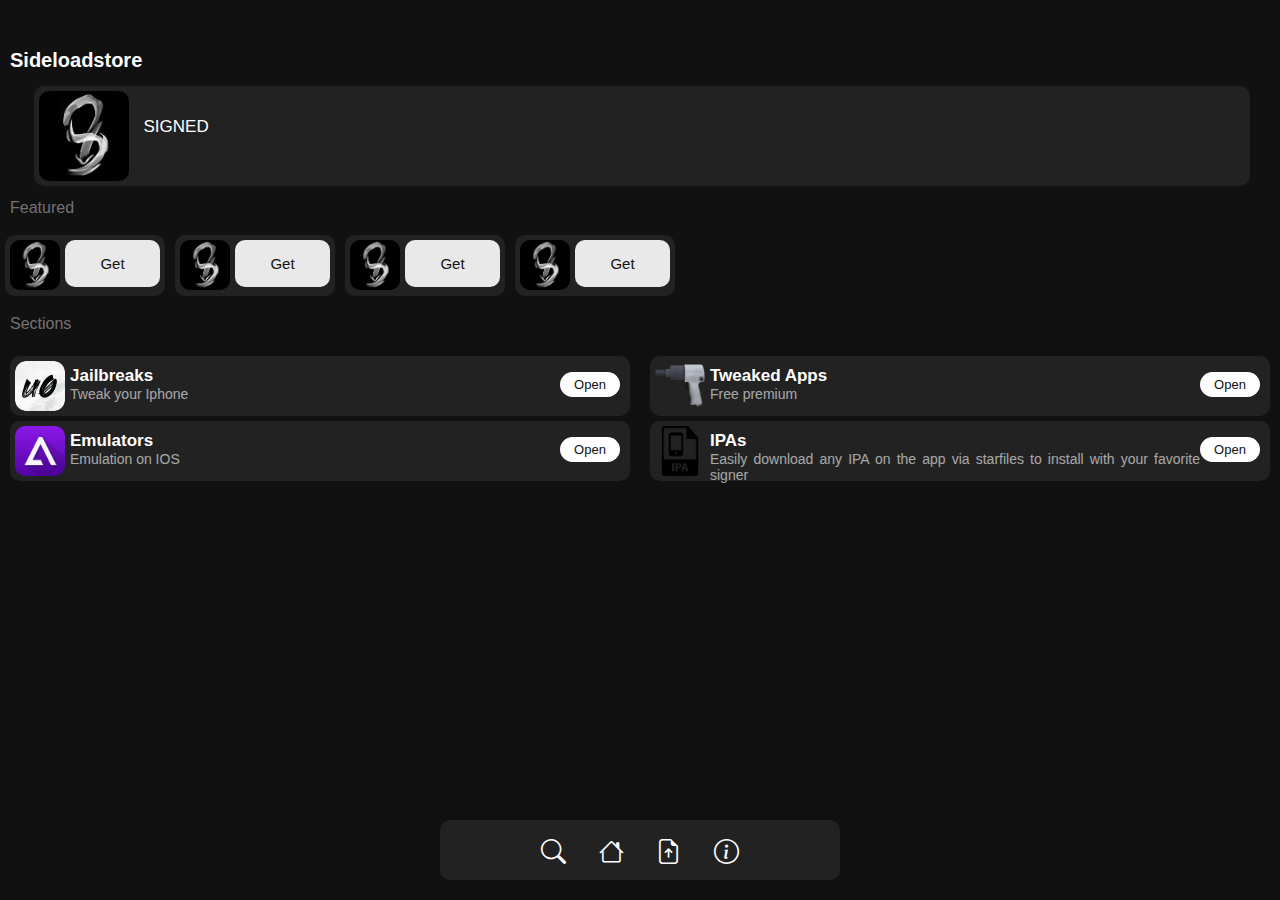
<file: index.html>
<!DOCTYPE html>
<html lang="en">
  <head>
    <meta charset="UTF-8" />
    <meta http-equiv="X-UA-Compatible" content="IE=edge" />
    <link rel="manifest" href="manifest.json" />
    <link href="css/main.css" rel="stylesheet" />
    <link href="css/search.css" rel="stylesheet" />
    <!--  bootstrap icons  -->
    <link
      rel="stylesheet"
      href="https://cdn.jsdelivr.net/npm/bootstrap-icons@1.8.3/font/bootstrap-icons.css"
    />
    <meta name="viewport" content="width=device-width, initial-scale=1.0" />
    <title>Sideloadstore</title>
  </head>
  <body>
    <br />
    <br />
    <h1>Sideloadstore</h1>
    <center>
      <div class="status">
        <img src="img/ssicon.png" />
        <h1>SIGNED</h1>
        <p></p>
      </div>
    </center>
    <h2>Featured</h2>
    <center>
      <div class="slider">
        <div class="featured">
          <img src="img/ssicon.png" />
          <button>Get</button>
        </div>
        <div class="featured">
          <img src="img/ssicon.png" />
          <button>Get</button>
        </div>
        <div class="featured">
          <img src="img/ssicon.png" />
          <button>Get</button>
        </div>
        <div class="featured">
          <img src="img/ssicon.png" />
          <button>Get</button>
        </div>
      </div>
    </center>
    <h2>Sections</h2>
    <center>
      <div class="row">
        <div class="column">
          <div class="box">
            <img src="img/unc0ver.png" />
            <a href="sections/jailbreaks.html">Open</a>
            <h1>Jailbreaks</h1>
            <p>Tweak your Iphone</p>
          </div>
        </div>
        <div class="column">
          <div class="box">
            <img src="img/tweak.png" />
            <a href="sections/tweaked.html">Open</a>
            <h1>Tweaked Apps</h1>
            <p>Free premium</p>
          </div>
        </div>
      </div>
      <div class="row">
        <div class="column">
          <div class="box">
            <img src="img/delta.png" />
            <a href="sections/emulators.html">Open</a>
            <h1>Emulators</h1>
            <p>Emulation on IOS</p>
          </div>
        </div>
        <div class="column">
          <div class="box">
            <img src="img/ipa.png" />
            <a href="sections/other.html">Open</a>
            <h1>IPAs</h1>
            <p>Easily download any IPA on the app via starfiles to install with your favorite signer</p>
          </div>
        </div>
      </div>
      <!--  for older phones  -->
      <br />
      <br />
      <br />
      <br />
      <br />
      <br />
      <nav>
        <br />
        <a href="search.html">
          <i class="bi bi-search" style="font-size: 25px"></i>
        </a>
        <a href="index.html">
          <i class="bi bi-house" style="font-size: 25px"></i>
        </a>
        <a href="signer.html">
          <i class="bi bi-file-earmark-arrow-up" style="font-size: 25px"></i>
        </a>
        <a href="info.html">
          <i class="bi bi-info-circle" style="font-size: 25px"></i>
        </a>
      </nav>
    </center>
    <script src="js/main.js"></script>
  </body>
</html>
</file>
<file: css/main.css>
body,
html {
  margin: 0px;
  padding: 0px;
  font-family: helvetica;
  background-color: #111;
  color: #fff;
}
a {
  text-decoration: none;
}
h1 {
  margin-left: 10px;
  font-size: 20px;
}
h2 {
  margin-left: 10px;
  font-size: 16px;
  color: #757171;
  font-weight: 400;
}
.slider {
  display: flex;
  overflow-x: auto;
  -webkit-overflow-scrolling: touch;
  width: 100%;
}
.status {
  margin: 5px;
  width: 95vw;
  height: 100px;
  background-color: #222;
  border-radius: 10px;
  margin-left: 8px;
}
.status img {
  width: 90px;
  height: 90px;
  float: left;
  margin: 5px;
  border-radius: 10px;
}
.status h1 {
  padding-top: 20px;
  font-weight: 400;
  font-size: 17px;
  float: left;
  text-align: justify;
}
.status p {
  font-size: 14px;
  margin-top: 0px;
  text-align: justify;
  opacity: 0.6;
  float: left;
}
.status h2 {
  padding: 0%;
  margin: 0%;
  font-weight: 400;
  font-size: 17px;
  color: #757171;
}
.featured {
  width: 160px;
  height: 61px;
  background-color: #222;
  border-radius: 10px;
  margin: 5px;
  flex-shrink: 0;
}
.featured button {
  text-decoration: none;
  background-color: #fff;
  opacity: 0.9;
  color: #111;
  margin-top: 5px;
  padding-right: 35px;
  padding-left: 35px;
  padding-top: 15px;
  padding-bottom: 15px;
  border-radius: 10px;
  border-style: none;
  font-size: 15px;
}
.featured img {
  width: 50px;
  height: 50px;
  margin-top: 5px;
  border-radius: 10px;
  float: left;
  margin-left: 5px;
}
.featured a {
  text-decoration: none;
  background-color: #fff;
  color: #111;
  padding-right: 20px;
  padding-left: 20px;
  padding-top: 5px;
  padding-bottom: 5px;
  border-radius: 50px;

  margin-top: 50px;
}

nav {
  justify-content: center;
  width: 75%;
  position: fixed;
  bottom: 0%;
  height: 60px;
  background-color: #222;
  border-radius: 10px;
  left: 0;
  right: 0;
  z-index: 99;
  text-align: center;
  margin: 20px auto;
  max-width: 400px;
}
nav i {
  margin-top: 10px;
  width: 50px;
  height: 50px;
  color: #fff;
  padding: 14px;
}
nav i:hover {
  width: 50px;
  height: 50px;
  color: #757171;
}
a {
  text-decoration: none;
}
.profile {
  width: 100vw;
  background-color: #111;
  height: 90px;
}
.profile:hover {
  background-color: #222;
}
.profile img {
  width: 80px;
  height: 80px;
  border-radius: 100px;
  float: left;
  margin-left: 10px;
  margin-top: 5px;
}
.profile h1 {
  font-size: 20px;
  margin-left: 105px;
  margin-top: 0px;
  margin-bottom: 0px;
  text-align: justify;
  font-weight: 400;
}
.profile p {
  font-size: 18px;
  margin-left: 105px;
  margin-top: 0px;
  margin-bottom: 0px;
  text-align: justify;
  opacity: 0.6;
}
hr {
  padding: 0%;
  margin: 0%;
  border-color: #222;
  color: #222;
}
.connect {

}
.connect a {
  display: inline-block;
  width: 140px;
  height: 30px;
  border-radius: 10px;
  text-decoration: none;
  color: #fff;
  margin-left: 5px;
  margin-right: 5px;
  margin-top: 3px;
}
.connect a h3 {
  font-size: 10px;
  font-weight: 400;
}


* {
  box-sizing:border-box;
  padding: 0px;
}

/* Create two equal columns that floats next to each other */
.column {
  float: left;
  width: 50%;
  padding: 10px;
  height: 65px;
  border-radius: 10px;
}
.box{
  padding: 0px;
  width: 100%;
  height: 60px;
  background-color: #222;
  border-radius: 10px;
}
.box img{
  width: 50px;
  height: 50px;
  border-radius: 10px;
  float: left;
  margin: 5px;
}

.box a {
  float: right;
  border-radius: 15px;
  width: 60px;
  padding: 5px;
  margin-top: 16px;
  margin-right: 10px;
  margin-bottom: 0px;
  display: block;
  background-color: #fff;
  color: #111;
  font-size: 13px;
}

.box h1 {
  font-size: 17px;
  margin-left: 45px;
  margin-top: 0px;
  padding-top: 10px;
  margin-bottom: 0px;
  text-align: justify;
}

.box p {
  font-size: 14px;
  margin-left: 45px;
  margin-top: 0px;
  margin-bottom: 0px;
  text-align: justify;
  opacity: 0.6;
}

/* Clear floats after the columns */
.row:after {
  content: "";
  display: table;
  clear: both;
}

/* Responsive layout - makes the two columns stack on top of each other instead of next to each other */
@media screen and (max-width: 600px) {
  .column {
    width: 100%;
  }
}

#myInput {
  background-position: 10px 12px;
  background-repeat: no-repeat; 
  width: 65%; 
  font-size: 12px;
  padding: 12px 20px 12px 40px;
  margin-bottom: 12px;
  margin:0px;
  margin-top: 10px;
  border-radius:10px;
  background-color: #222222;
  color: #fff;
  border-style: none;
}

#myUL {
  /* Remove default list styling */
  list-style-type: none;
  padding: 0;
  margin: 0;
}


label {
  position: relative;
}

label:before {
  content: "";
  position: absolute;
  left: 12px;
  top: 0;
  bottom: 0;
  width: 20px;
  background: url("data:image/svg+xml,%3Csvg xmlns='http://www.w3.org/2000/svg' width='25' height='25' fill='%236d706e' viewBox='0 0 25 25' fill-rule='evenodd'%3E%3Cpath d='M16.036 18.455l2.404-2.405 5.586 5.587-2.404 2.404zM8.5 2C12.1 2 15 4.9 15 8.5S12.1 15 8.5 15 2 12.1 2 8.5 4.9 2 8.5 2zm0-2C3.8 0 0 3.8 0 8.5S3.8 17 8.5 17 17 13.2 17 8.5 13.2 0 8.5 0zM15 16a1 1 0 1 1 2 0 1 1 0 1 1-2 0'%3E%3C/path%3E%3C/svg%3E") center / contain no-repeat;
}
</file>
<file: css/search.css>
* {
    box-sizing:border-box;
    padding: 0px;
  }
  
  /* Create two equal columns that floats next to each other */
  .column {
    float: left;
    width: 50%;
    padding: 10px;
    height: 65px;
    border-radius: 10px;
  }
  .box{
    padding: 0px;
    width: 100%;
    height: 60px;
    background-color: #222;
    border-radius: 10px;
  }
  .box img{
    width: 50px;
    height: 50px;
    border-radius: 10px;
    float: left;
    margin: 5px;
  }
  
  .box a {
    float: right;
    border-radius: 15px;
    width: 60px;
    padding: 5px;
    margin-top: 16px;
    margin-right: 10px;
    margin-bottom: 0px;
    display: block;
    background-color: #fff;
    color: #111;
    font-size: 13px;
  }
  
  .box h1 {
    font-size: 17px;
    margin-left: 45px;
    margin-top: 0px;
    padding-top: 10px;
    margin-bottom: 0px;
    text-align: justify;
  }
  
  .box p {
    font-size: 14px;
    margin-left: 45px;
    margin-top: 0px;
    margin-bottom: 0px;
    text-align: justify;
    opacity: 0.6;
  }

  /* Clear floats after the columns */
  .row:after {
    content: "";
    display: table;
    clear: both;
  }
  
  /* Responsive layout - makes the two columns stack on top of each other instead of next to each other */
  @media screen and (max-width: 600px) {
    .column {
      width: 100%;
    }
  }

  #myInput {
    background-position: 10px 12px;
    background-repeat: no-repeat; 
    width: 65%; 
    font-size: 12px;
    padding: 12px 20px 12px 40px;
    margin-bottom: 12px;
    margin:0px;
    margin-top: 10px;
    border-radius:10px;
    background-color: #222222;
    color: #fff;
    border-style: none;
}
  
#myUL {
    /* Remove default list styling */
    list-style-type: none;
    padding: 0;
    margin: 0;
  }


  label {
    position: relative;
  }
  
  label:before {
    content: "";
    position: absolute;
    left: 12px;
    top: 0;
    bottom: 0;
    width: 20px;
    background: url("data:image/svg+xml,%3Csvg xmlns='http://www.w3.org/2000/svg' width='25' height='25' fill='%236d706e' viewBox='0 0 25 25' fill-rule='evenodd'%3E%3Cpath d='M16.036 18.455l2.404-2.405 5.586 5.587-2.404 2.404zM8.5 2C12.1 2 15 4.9 15 8.5S12.1 15 8.5 15 2 12.1 2 8.5 4.9 2 8.5 2zm0-2C3.8 0 0 3.8 0 8.5S3.8 17 8.5 17 17 13.2 17 8.5 13.2 0 8.5 0zM15 16a1 1 0 1 1 2 0 1 1 0 1 1-2 0'%3E%3C/path%3E%3C/svg%3E") center / contain no-repeat;
  }
</file>
